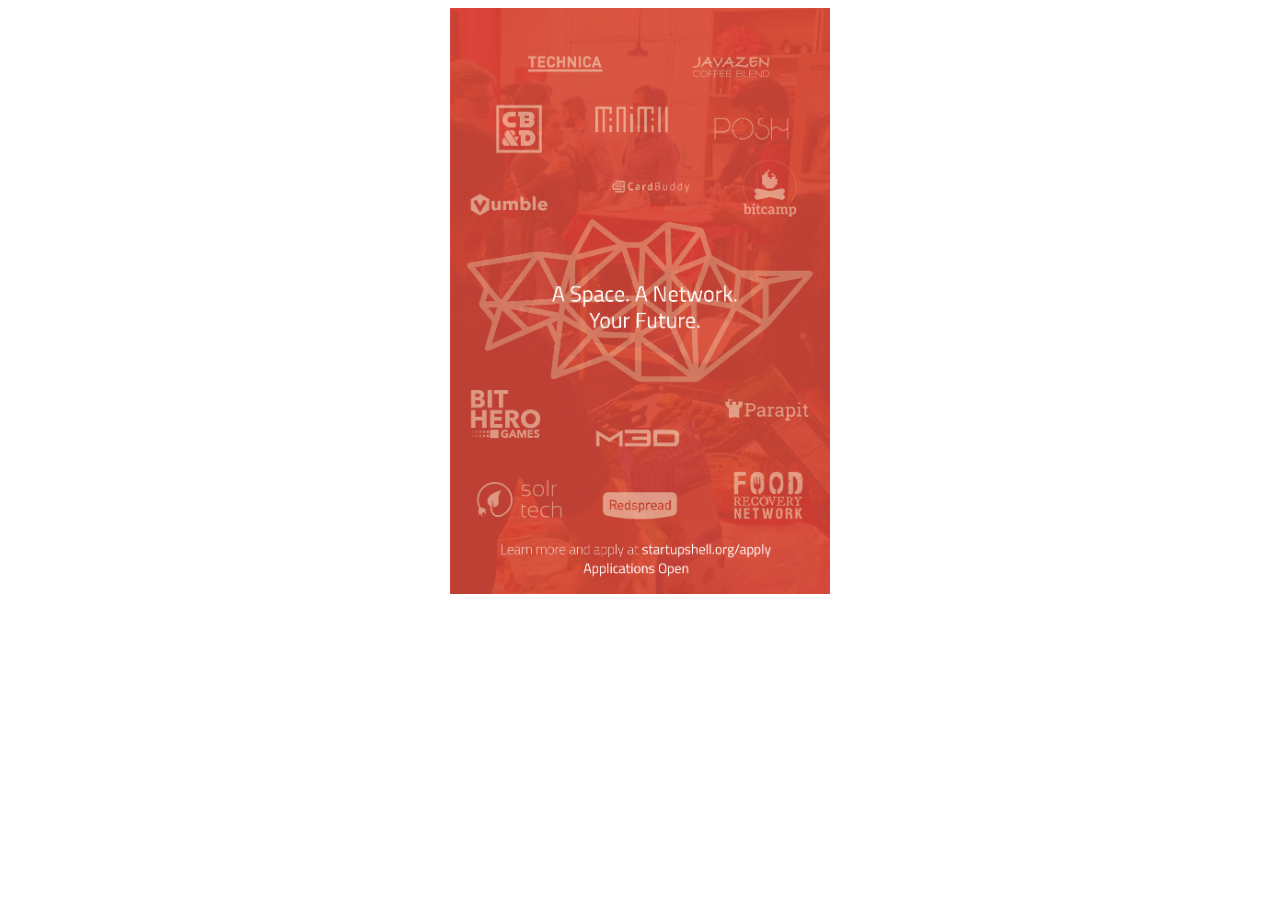
<file: index.html>
<!DOCTYPE html>
<html>
  <head>
    <meta charset="UTF-8">
    <title>Alex's INST377 Spring Test Page</title>
    <style>
        img {
          width: 30%;
          display: block;
          margin-left: auto;
          margin-right: auto;
        }
    </style>
  </head>
  <body>
    <a href="https://startupshell.org/apply"><img src="img/applications open 2020.png" alt="Application Open Startup Shell"></a>
  </body>
</html>
</file>
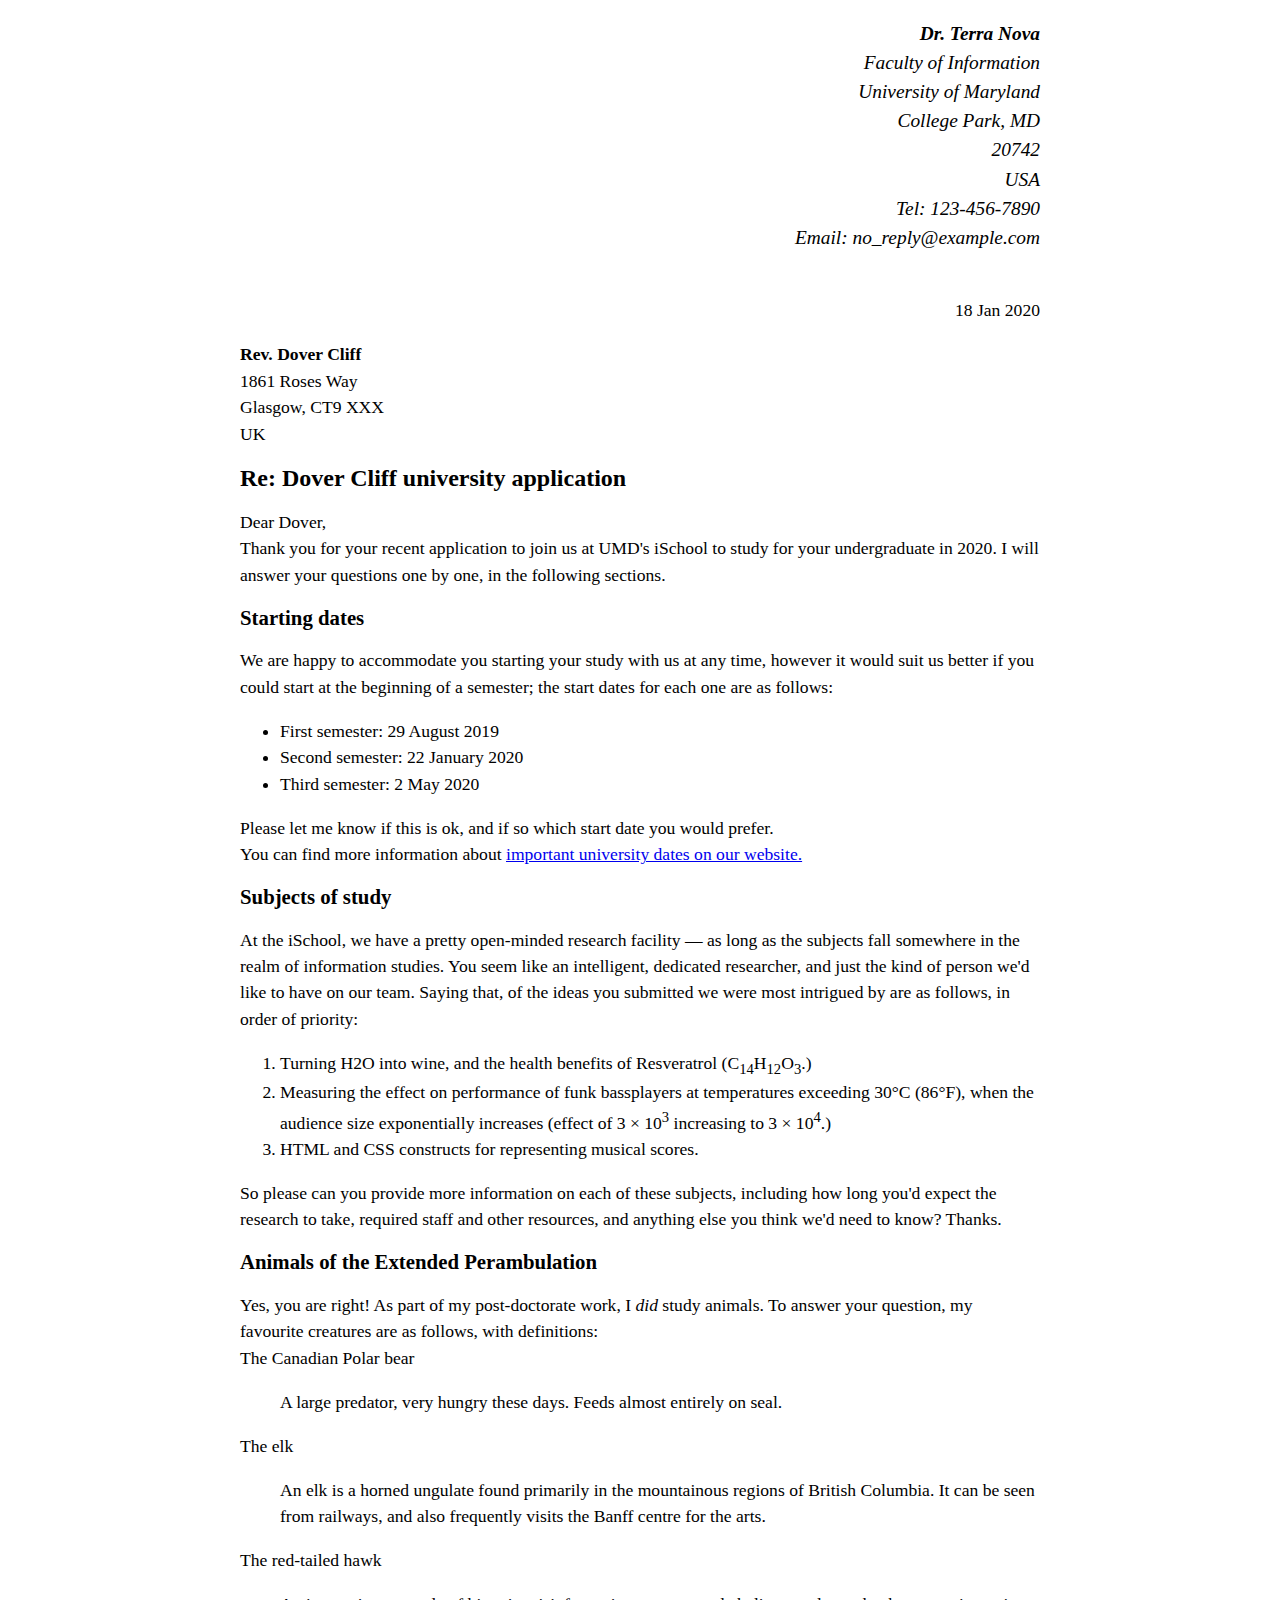
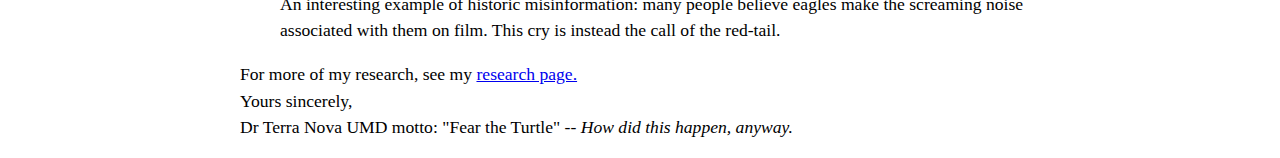
<file: lab_2/index.html>
<!DOCTYPE html>
<html lang="en">
  <head>
    <link rel="stylesheet" type="text/css" href="lab_style.css">
    <meta charset="UTF-8">
    <title>Dover Cliff university application</title>
  </head>
  <body>
    <address class="sender-column">
        <p>
          <strong>Dr. Terra Nova</strong><br />
          Faculty of Information<br />
          University of Maryland<br />
          College Park, MD<br />
          20742<br />
          USA<br />
          Tel: 123-456-7890<br />
          Email: no_reply@example.com
        </p>
      </address>
      <p class="sender-column">
        <br />
        18 Jan 2020 
      </p>
      <p>
        <strong>Rev. Dover Cliff</strong><br>
        1861 Roses Way<br />
        Glasgow, CT9 XXX<br />
        UK<br />
      </p>
      <h1>
        Re: Dover Cliff university application
      </h1>
      <p>
        Dear Dover,<br />
        Thank you for your recent application to join
        us at UMD's iSchool to study for your undergraduate in 2020. I will answer your
        questions one by one, in the following sections.
      </p>
      <h2>
        Starting dates
      </h2>
      <p>
        We are happy to accommodate you starting your study with us at any time, however it would suit
        us better if you could start at the beginning of a semester; the start dates for
        each one are as follows: 

        <ul>
            <li>First semester: 29 August 2019</li>
            <li>Second semester: 22 January 2020</li>
            <li>Third semester: 2 May 2020</li>
        </ul>
      </p>
      <p>
        Please let me know if this is ok, and if so which start date you would prefer.<br />
        You can find more information about <a href="http://www.umd.edu">important university dates on our website.</a><br />
      </p>
      <h2>
        Subjects of study
      </h2>
       <p>
        At the iSchool, we
      have a pretty open-minded research facility — as long as the subjects fall
      somewhere in the realm of information studies. You seem like an intelligent,
      dedicated researcher, and just the kind of person we'd like to have on our team.
      Saying that, of the ideas you submitted we were most intrigued by are as
      follows, in order of priority:   
       </p>
       <ol>
           <li>Turning H2O into wine, and the health benefits of Resveratrol (C<sub>14</sub>H<sub>12</sub>O<sub>3</sub>.)</li>
           <li>Measuring the effect on performance of funk bassplayers
      at temperatures exceeding 30°C (86°F), when the audience size exponentially
      increases (effect of 3 × 10<sup>3</sup> increasing to 3 × 10<sup>4</sup>.)</li>
           <li>HTML and CSS constructs for
      representing musical scores.</li>
       </ol>
       <p>
         So please can you provide more information on each
      of these subjects, including how long you'd expect the research to take,
      required staff and other resources, and anything else you think we'd need to
      know? Thanks.  
       </p>
       <h2>
           Animals of the Extended Perambulation
       </h2>
       <p>
           Yes, you are right! As part
      of my post-doctorate work, I <i>did</i> study animals. To answer your question, my
      favourite creatures are as follows, with definitions:<br>
      The Canadian Polar bear
       </p>
      <p class = "a">
          A large predator, very hungry these days. Feeds almost entirely on seal.
      </p>
      <p>
          The elk
      </p>
      <p class = "a">
        An elk is a horned ungulate found primarily in the mountainous regions of
        British Columbia. It can be seen from railways, and also frequently visits the
        Banff centre for the arts.
      </p>
      <p>
      The red-tailed hawk          
      </p>
      <p class = "a">
      An interesting example of
      historic misinformation: many people believe eagles make the screaming noise
      associated with them on film. This cry is instead the call of the red-tail.
      </p>
      <p>
      For more of my research, see my <a href="thing">research page.</a><br />
      Yours sincerely, <br />
      Dr Terra Nova
      UMD motto: "Fear the Turtle" <i>-- How did this happen, anyway.</i>
      </p>
  </body>
</html>
</file>
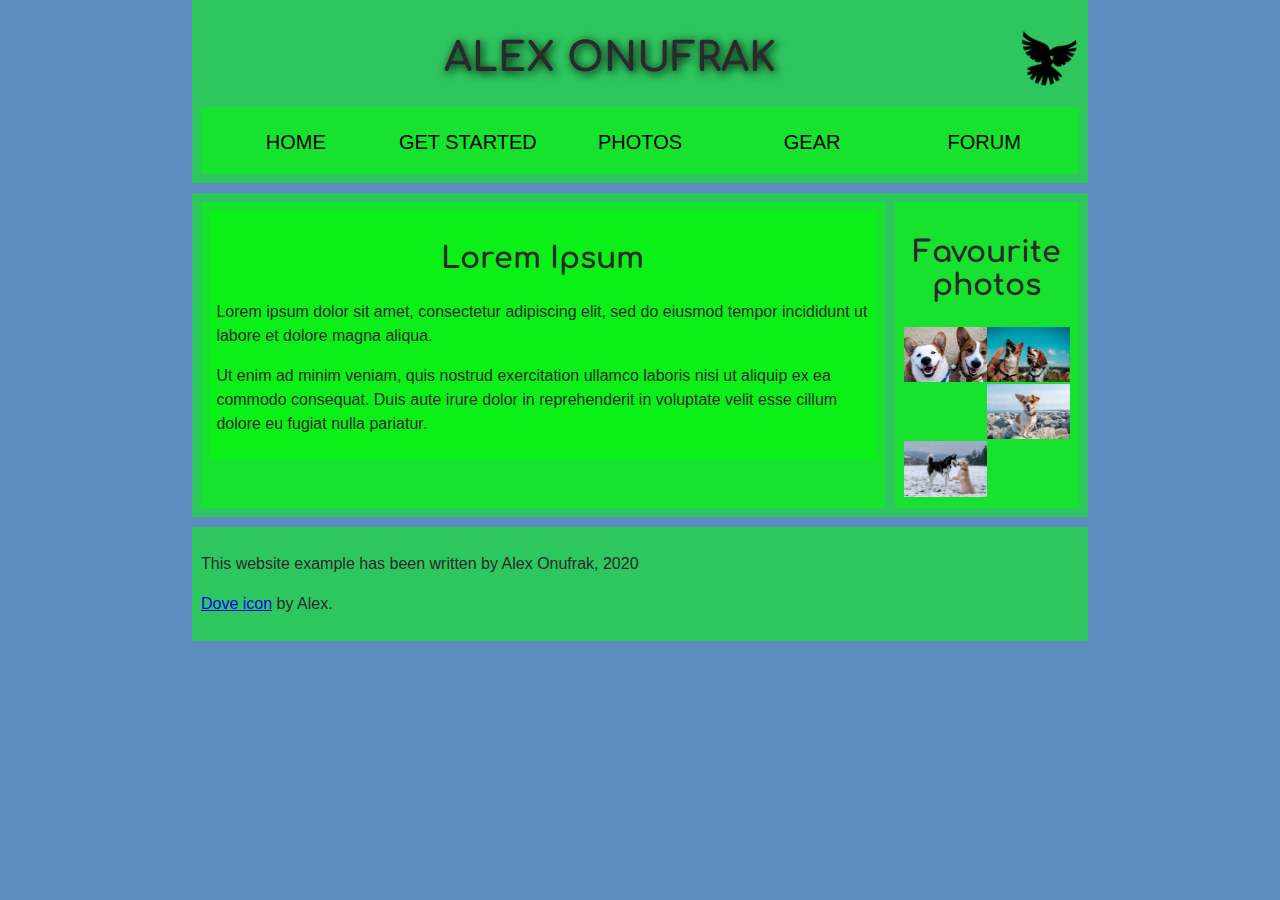
<file: lab_3/index.html>
<!DOCTYPE html>
<html>
  <head>
    <meta charset="utf-8">
    <title>Alex Onufrak</title>
    <link href="https://fonts.googleapis.com/css?family=Comfortaa&display=swap" rel="stylesheet">
    <link rel="stylesheet" type="text/css" href="style.css">
    <!--[if lt IE 9]>
      <script src="//html5shiv.googlecode.com/svn/trunk/html5.js"></script>
    <![endif]-->
  </head>

  <body>
    <!-- The contents of this lab are from the Mozilla Developer's Network -->
    <header>
      <h1>Alex Onufrak</h1>
      <img src="dove.png" alt="a simple dove logo">
      <nav>
        <ul>
          <li><span>Home</span></li>
          <li><a href="#">Get started</a></li>
          <li><a href="#">Photos</a></li>
          <li><a href="#">Gear</a></li>
          <li><a href="#">Forum</a></li>
        </ul>
      </nav>
    </header>
    <main>
      <article>
        <section>
          <h2>Lorem Ipsum</h2>
          <p>Lorem ipsum dolor sit amet, consectetur adipiscing elit, sed do eiusmod tempor incididunt ut labore et dolore magna aliqua. </p>
          <p>Ut enim ad minim veniam, quis nostrud exercitation ullamco laboris nisi ut aliquip ex ea commodo consequat. Duis aute irure dolor in reprehenderit in voluptate velit esse cillum dolore eu fugiat nulla pariatur. </p>
        </section>
      </article>
      <aside>
        <h2>Favourite photos</h2>
  
        <a href="doggie1.jpg"><img src="doggie1.jpg" alt="Two doggies"></a>
        <a href="doggie2.jpg"><img src="doggie2.jpg" alt="Two doggies looking at something"></a>
        <a href="doggie4.jpg"><img src="doggie4.jpg" alt="Two doggies playing in snow"></a>
        <a href="doggie3.jpg"><img src="doggie3.jpg" alt="Small doggie on big rocks"></a>
      </aside>
    </main>
    <footer>
      <p>This website example has been written by Alex Onufrak, 2020</p>

      <p><a href="http://game-icons.net/lorc/originals/dove.html">Dove icon</a> by Alex.</p> 
    </footer>

  </body>
</html>
</file>
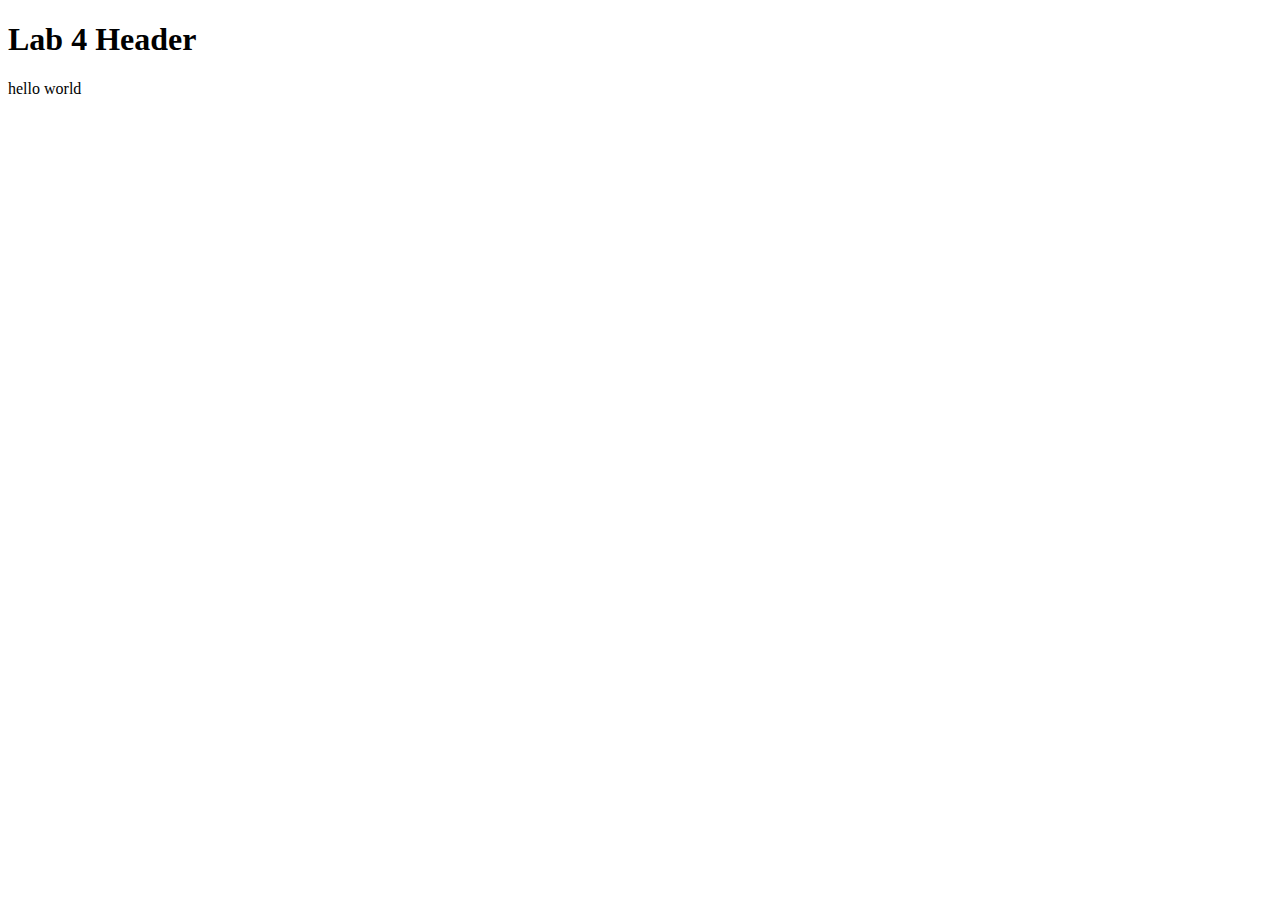
<file: lab_4/index.html>
<!DOCTYPE html>
<html lang="en">
<head>
    <meta charset="UTF-8">
    <meta name="viewport" content="width=device-width, initial-scale=1.0">
    <meta http-equiv="X-UA-Compatible" content="ie=edge">
    <title>Lab 4</title>
    <link src="./style.css" type="text/stylesheet" />
</head>
<body>
    <div>
        <h1 class="header">Lab 4 Header</h1>
    </div>
    <div class="content">
        hello world
    </div>
    <script>
    </script>
</body>
</html>
</file>
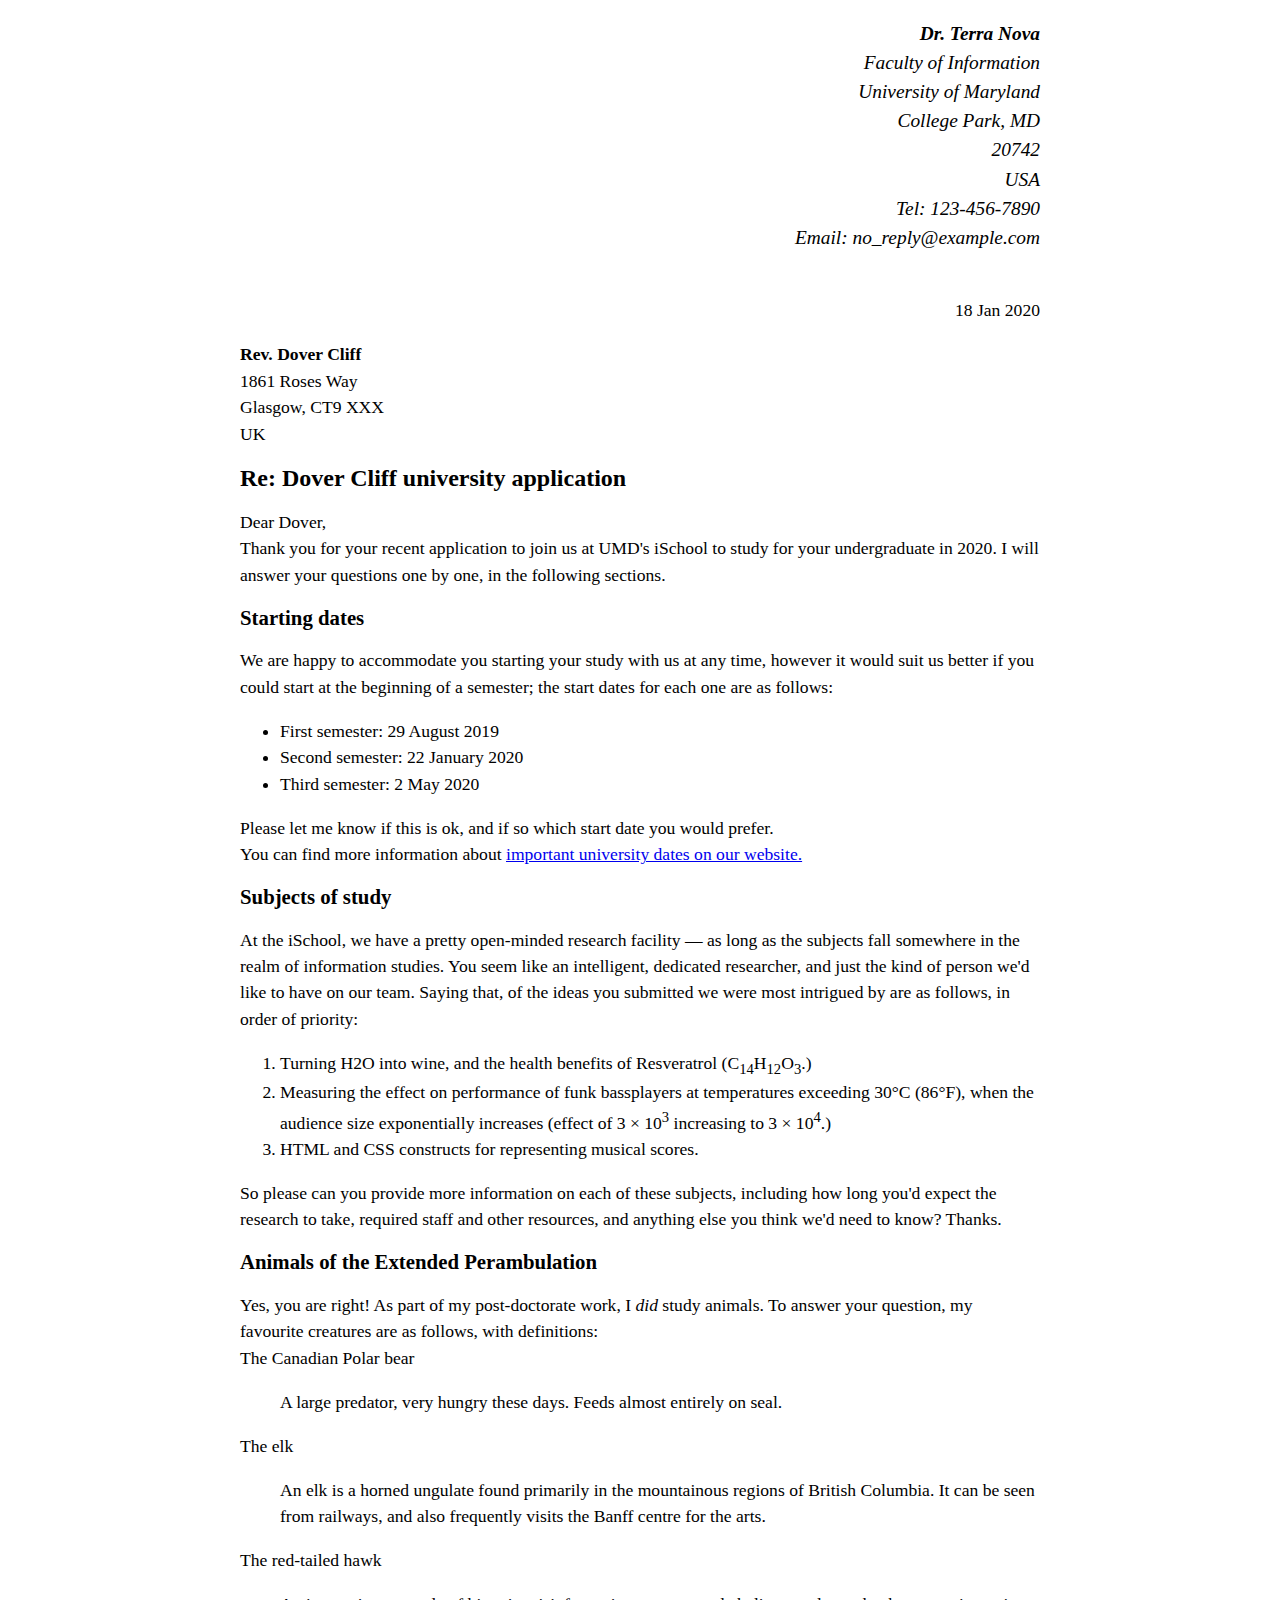
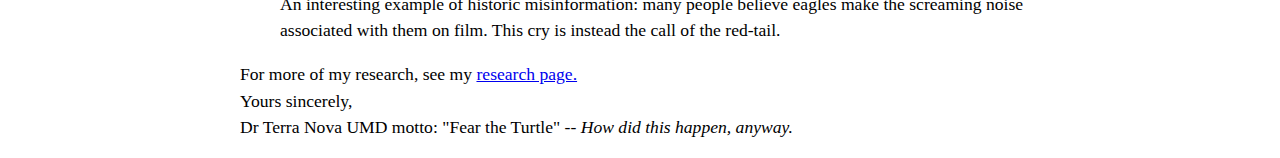
<file: inst377/lab_2/index.html>
<!DOCTYPE html>
<html lang="en">
  <head>
    <link rel="stylesheet" href="lab_style.css">
    <meta charset="UTF-8">
    <title>Dover Cliff university application</title>
  </head>
  <body>
    <address class="sender-column">
        <p>
          <strong>Dr. Terra Nova</strong><br />
          Faculty of Information<br />
          University of Maryland<br />
          College Park, MD<br />
          20742<br />
          USA<br />
          Tel: 123-456-7890<br />
          Email: no_reply@example.com
        </p>
      </address>
      <p class="sender-column">
        <br />
        18 Jan 2020 
      </p>
      <p>
        <strong>Rev. Dover Cliff</strong><br>
        1861 Roses Way<br />
        Glasgow, CT9 XXX<br />
        UK<br />
      </p>
      <h1>
        Re: Dover Cliff university application
      </h1>
      <p>
        Dear Dover,<br />
        Thank you for your recent application to join
        us at UMD's iSchool to study for your undergraduate in 2020. I will answer your
        questions one by one, in the following sections.
      </p>
      <h2>
        Starting dates
      </h2>
      <p>
        We are happy to accommodate you starting your study with us at any time, however it would suit
        us better if you could start at the beginning of a semester; the start dates for
        each one are as follows: 

        <ul>
            <li>First semester: 29 August 2019</li>
            <li>Second semester: 22 January 2020</li>
            <li>Third semester: 2 May 2020</li>
        </ul>
      </p>
      <p>
        Please let me know if this is ok, and if so which start date you would prefer.<br />
        You can find more information about <a href="http://www.umd.edu">important university dates on our website.</a><br />
      </p>
      <h2>
        Subjects of study
      </h2>
       <p>
        At the iSchool, we
      have a pretty open-minded research facility — as long as the subjects fall
      somewhere in the realm of information studies. You seem like an intelligent,
      dedicated researcher, and just the kind of person we'd like to have on our team.
      Saying that, of the ideas you submitted we were most intrigued by are as
      follows, in order of priority:   
       </p>
       <ol>
           <li>Turning H2O into wine, and the health benefits of Resveratrol (C<sub>14</sub>H<sub>12</sub>O<sub>3</sub>.)</li>
           <li>Measuring the effect on performance of funk bassplayers
      at temperatures exceeding 30°C (86°F), when the audience size exponentially
      increases (effect of 3 × 10<sup>3</sup> increasing to 3 × 10<sup>4</sup>.)</li>
           <li>HTML and CSS constructs for
      representing musical scores.</li>
       </ol>
       <p>
         So please can you provide more information on each
      of these subjects, including how long you'd expect the research to take,
      required staff and other resources, and anything else you think we'd need to
      know? Thanks.  
       </p>
       <h2>
           Animals of the Extended Perambulation
       </h2>
       <p>
           Yes, you are right! As part
      of my post-doctorate work, I <i>did</i> study animals. To answer your question, my
      favourite creatures are as follows, with definitions:<br>
      The Canadian Polar bear
       </p>
      <p class = "a">
          A large predator, very hungry these days. Feeds almost entirely on seal.
      </p>
      <p>
          The elk
      </p>
      <p class = "a">
        An elk is a horned ungulate found primarily in the mountainous regions of
        British Columbia. It can be seen from railways, and also frequently visits the
        Banff centre for the arts.
      </p>
      <p>
      The red-tailed hawk          
      </p>
      <p class = "a">
      An interesting example of
      historic misinformation: many people believe eagles make the screaming noise
      associated with them on film. This cry is instead the call of the red-tail.
      </p>
      <p>
      For more of my research, see my <a href="thing">research page.</a><br />
      Yours sincerely, <br />
      Dr Terra Nova
      UMD motto: "Fear the Turtle" <i>-- How did this happen, anyway.</i>
      </p>
  </body>
</html>
</file>
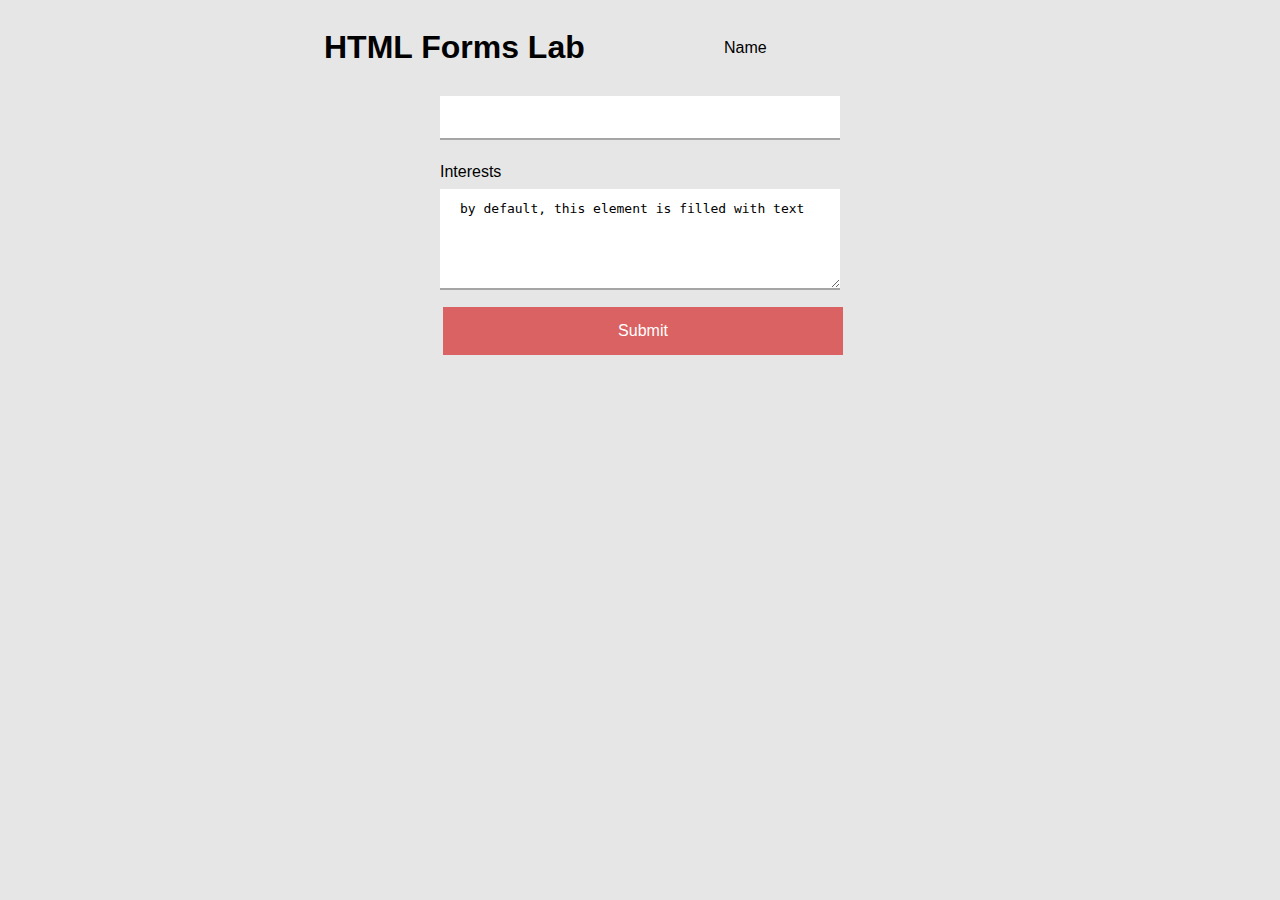
<file: inst377/lab_6/index.html>
<!DOCTYPE html>
<html lang="en">
  <head>
    <title>HTML Forms Lab</title>
    <link rel="stylesheet" type="text/css" href="form_styles.css">
  </head>
  <body>
    <div class="wrapper">
      <div class="container">
        <div>
          <h1>HTML Forms Lab</h1>

          <form action="https://nameless-thicket-21836.herokuapp.com/lab" method="post">
            <ul>
             <li>
               <label for="name">Name</label>
               <input type="text" id="name" name="user_name" maxlength="140">
             </li>
             <li>
               <label for="msg">Interests</label>
               <textarea rows="5" cols="33" id="msg" name="user_message">by default, this element is filled with text</textarea>
             </li>
             <li>
              <input class='button' type="submit" value="Submit">
            </li>
            </ul>
           </form>
        </div>
      </div>
    </div>
  </body>
</html>
</file>
<file: lab_2/lab_style.css>
body {
    max-width: 800px;
    margin: 0 auto;
  }
  
  .sender-column {
    text-align: right;
  }
  
  h1 {
    font-size: 1.5em;
  }
  
  h2 {
    font-size: 1.3em;
  }
  
  p,ul,ol,dl,address {
    font-size: 1.1em;
  }
  
  p, li, dd, dt, address {
    line-height: 1.5;
  }
  .a {
    margin-left: 40px
  }
</file>
<file: lab_3/style.css>
/* || General setup */

html, body {
  margin: 0;
  padding: 0;
}

html {
  font-size: 10px;
  background-color: #5D8CBE;
}

body {
  width: 70%;
  min-width: 800px;
  margin: 0 auto;
}

/* || typography */

h1, h2, h3 {
  font-family: 'Comfortaa', cursive;
  color: #2a2a2a;
}

p, input, li {
  font-family: 'Roboto Condensed', sans-serif;
  color: #2a2a2a;
}

h1 {
  font-size: 4rem;
  text-align: center;
  text-shadow: 2px 2px 10px black;
}

h2 {
  font-size: 3rem;
  text-align: center;
}

h3 {
  font-size: 2.2rem;
}

p, li {
  font-size: 1.6rem;
  line-height: 1.5;
}

/* || header layout */

header {
  margin-bottom: 10px;
  display: flex;
  flex-flow: row wrap;
}

body > * {
  background-color: rgba(0,255,0,0.5);
  padding: 1%;
}

main, header, nav, article, aside, footer, section {
  background-color: rgba(0,255,0,0.5);
  padding: 1%;
}

h1 {
  flex: 5;
  text-transform: uppercase;
}

header img {
  display: block;
  height: 60px;
  padding-top: 20.15px;
}

nav {
  height: 50px;
  flex: 100%;
  display: flex;
}

nav ul {
  padding: 0;
  list-style-type: none;
  flex: 2;
  display: flex;
}

nav li {
  display: inline;
  text-align: center;
  flex: 1;
}

nav a, nav span {
  display: inline-block;
  font-size: 2rem;
  height: 3rem;
  line-height: 1.7;
  text-transform: uppercase;
  text-decoration: none;
  color: black;

}

/* || main layout */

main {
  display: flex;
}

article, section {
  flex: 4;
}

aside {
  flex: 1;
  margin-left: 10px;
  padding: 1%;
}

aside a {
  display: block;
  float: left;
  width: 50%;
}

aside img {
  max-width: 100%;
}

footer {
  margin-top: 10px;
}
</file>
<file: inst377/lab_2/lab_style.css>
body {
    max-width: 800px;
    margin: 0 auto;
  }
  
  .sender-column {
    text-align: right;
  }
  
  h1 {
    font-size: 1.5em;
  }
  
  h2 {
    font-size: 1.3em;
  }
  
  p,ul,ol,dl,address {
    font-size: 1.1em;
  }
  
  p, li, dd, dt, address {
    line-height: 1.5;
  }
  .a {
    margin-left: 40px
  }
</file>
<file: inst377/lab_6/form_styles.css>
form {
    margin: 0 auto;
    width: 400px;
    padding: 1em;
}

label {
    display: inline-block;
    margin-top: 15px;
    width: 90px;
    text-align: left;
    font-size: medium;
    font-family: Arial, Helvetica, sans-serif;
}

input, textarea {
    width: 100%;
    padding: 12px 20px;
    margin: 8px 0;
    box-sizing: border-box;
    border: none;
    border-bottom: 2px solid #a5a5a5;
    font-size: medium;
}

ul {
    list-style: none;
    padding: 0;
    margin: 0;
}

h1 {
    float: left;
    width: 400px;
    font-family: Arial, Helvetica, sans-serif;
}

input:focus {
    outline: none;
    border-bottom: 2px solid #da6262;
}

textarea:focus {
    outline: none;
    border-bottom: 2px solid #da6262;
}


.container {
    margin: auto;
    width: 50%;
    
}

.button {
    background-color: #da6262;
    border: none;
    color: white;
    padding: 15px 30px;
    text-decoration: none;
    margin: 5px 3px;
    cursor: pointer;
}

body {
    background-color: rgb(230, 230, 230);
}
</file>
